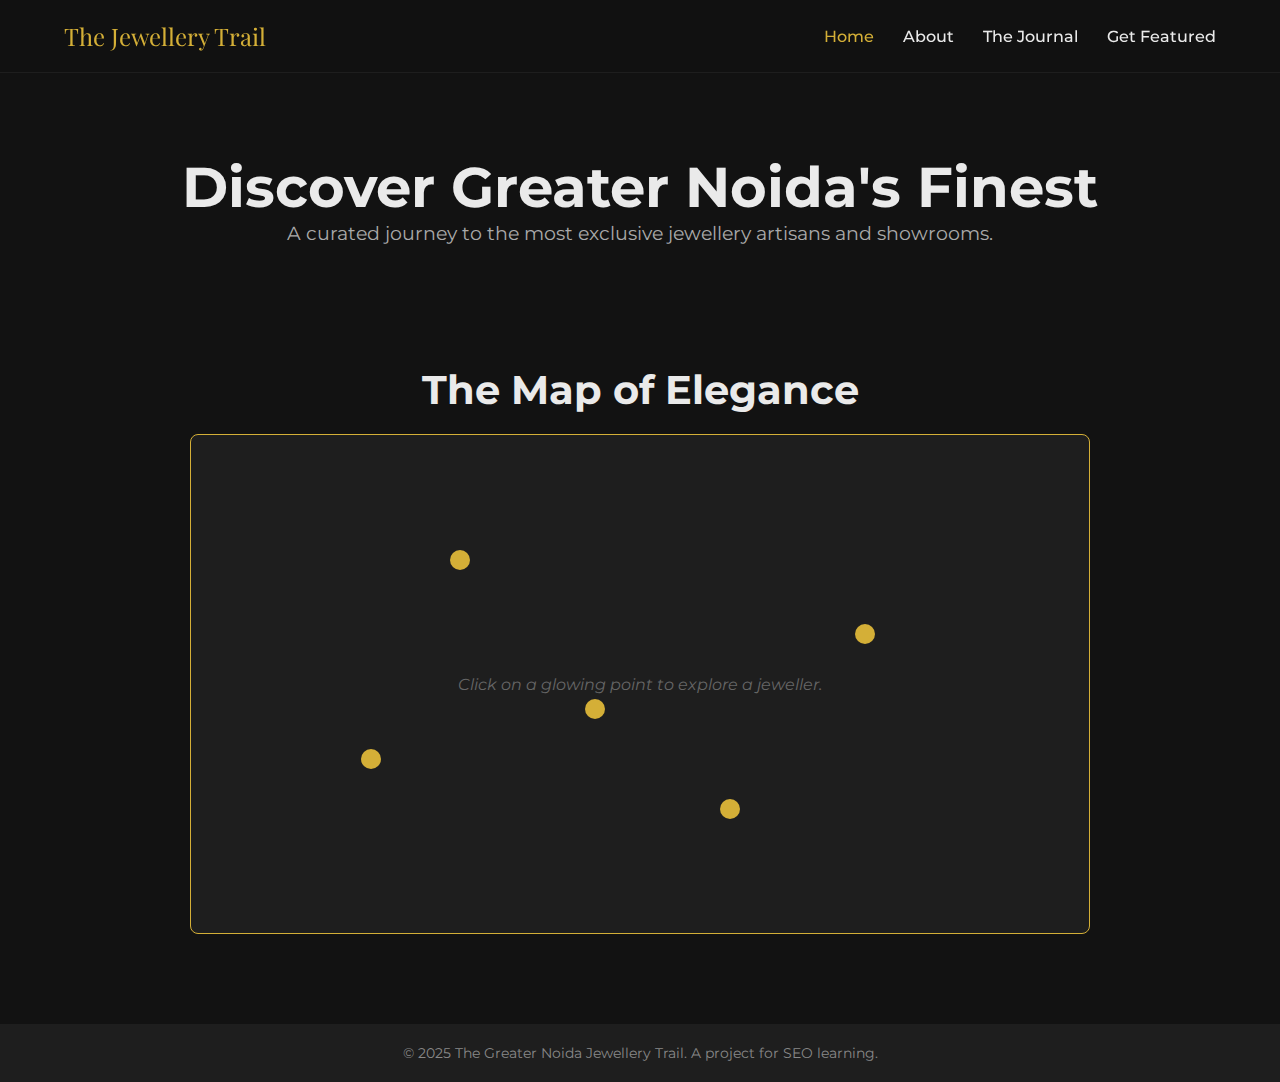
<file: index.html>
<!DOCTYPE html>
<html lang="en">
<head>
    <meta charset="UTF-8">
    <meta name="viewport" content="width=device-width, initial-scale=1.0">
    <title>The Greater Noida Jewellery Trail - Discover Exclusive Jewellers</title>
    <meta name="description" content="Explore a curated map of the finest artisan and luxury jewellers in Greater Noida. Find unique designs, bespoke services, and timeless elegance.">
    <link rel="preconnect" href="https://fonts.googleapis.com"><link rel="preconnect" href="https://fonts.gstatic.com" crossorigin><link href="https://fonts.googleapis.com/css2?family=Playfair+Display:wght@700&family=Montserrat:wght@400;500&display=swap" rel="stylesheet">
    <link rel="stylesheet" href="style.css">
</head>
<body>
    <header>
        <div class="logo"><a href="index.html">The Jewellery Trail</a></div>
        <nav>
            <a href="index.html" class="active">Home</a>
            <a href="about.html">About</a>
            <a href="journal.html">The Journal</a>
            <a href="get-featured.html">Get Featured</a>
        </nav>
    </header>
    <main>
        <section class="hero">
            <h1>Discover Greater Noida's Finest</h1>
            <p>A curated journey to the most exclusive jewellery artisans and showrooms.</p>
        </section>
        <section class="map-container">
            <h2>The Map of Elegance</h2>
            <div class="interactive-map">
                <p class="map-instruction">Click on a glowing point to explore a jeweller.</p>
                <a href="aura-jewels.html" class="hotspot" style="top: 25%; left: 30%;" data-tooltip="Aura Jewels"></a>
                <a href="rajputana-gems.html" class="hotspot" style="top: 40%; left: 75%;" data-tooltip="Rajputana Gems"></a>
                <a href="diamond-atelier.html" class="hotspot" style="top: 65%; left: 20%;" data-tooltip="The Diamond Atelier"></a>
                <a href="kalyan-noida.html" class="hotspot" style="top: 75%; left: 60%;" data-tooltip="Kalyan Jewellers"></a>
                <a href="sunitas-gold-palace.html" class="hotspot" style="top: 55%; left: 45%;" data-tooltip="Sunita's Gold Palace"></a>
            </div>
        </section>
    </main>
    <footer><p>&copy; 2025 The Greater Noida Jewellery Trail. A project for SEO learning.</p></footer>
</body>
</html>
</file>
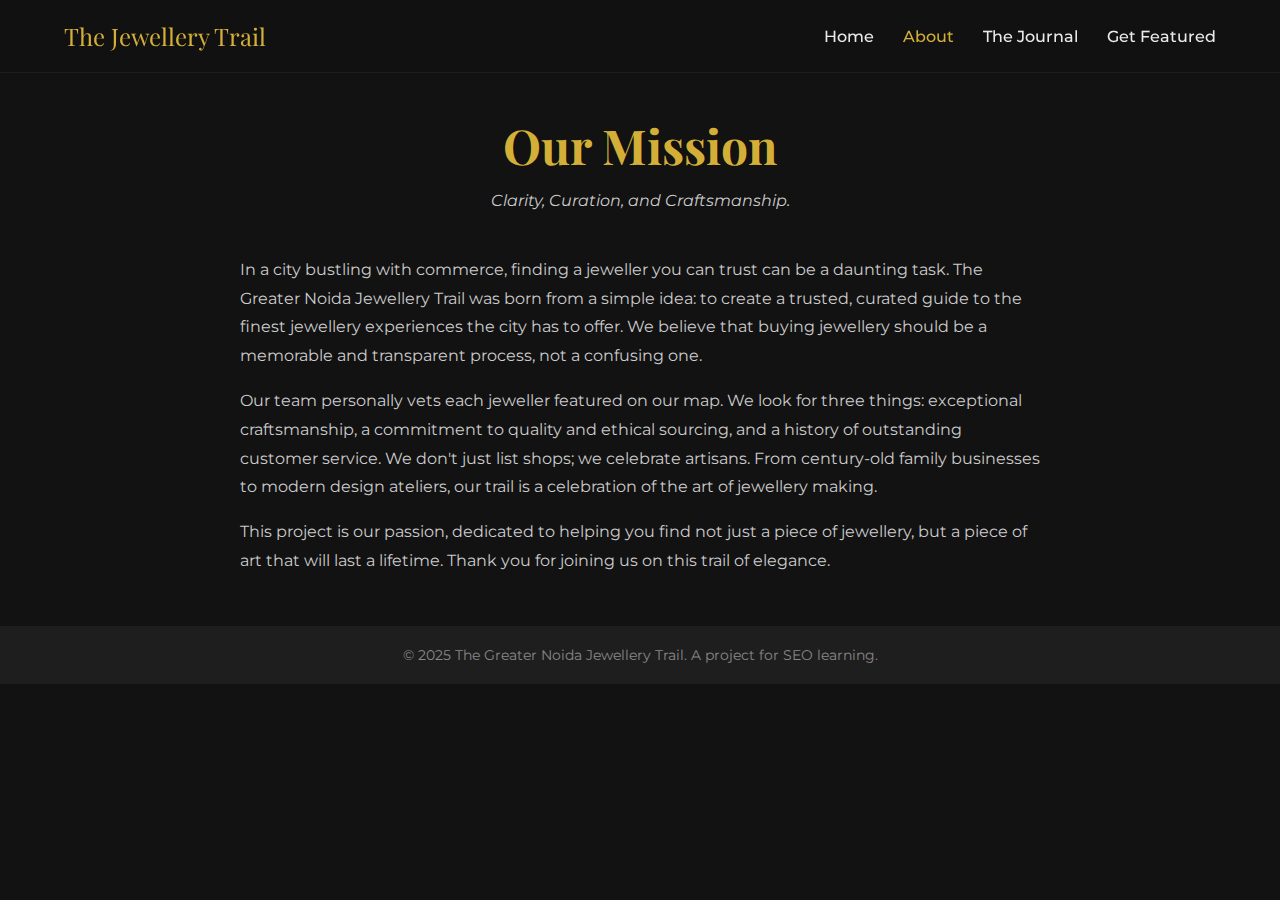
<file: about.html>
<!DOCTYPE html>
<html lang="en">
<head>
    <meta charset="UTF-8">
    <meta name="viewport" content="width=device-width, initial-scale=1.0">
    <title>About Us | The Greater Noida Jewellery Trail</title>
    <meta name="description" content="Learn about our mission to curate and showcase the most trusted and artistic jewellers in Greater Noida, making luxury accessible and transparent.">
    <link rel="preconnect" href="https://fonts.googleapis.com"><link rel="preconnect" href="https://fonts.gstatic.com" crossorigin><link href="https://fonts.googleapis.com/css2?family=Playfair+Display:wght@700&family=Montserrat:wght@400;500&display=swap" rel="stylesheet">
    <link rel="stylesheet" href="style.css">
</head>
<body>
    <header>
        <div class="logo"><a href="index.html">The Jewellery Trail</a></div>
        <nav>
            <a href="index.html">Home</a>
            <a href="about.html" class="active">About</a>
            <a href="journal.html">The Journal</a>
            <a href="get-featured.html">Get Featured</a>
        </nav>
    </header>
    <main class="main-content">
        <div class="about-content">
            <h1>Our Mission</h1>
            <p class="page-tagline">Clarity, Curation, and Craftsmanship.</p>
            <p>In a city bustling with commerce, finding a jeweller you can trust can be a daunting task. The Greater Noida Jewellery Trail was born from a simple idea: to create a trusted, curated guide to the finest jewellery experiences the city has to offer. We believe that buying jewellery should be a memorable and transparent process, not a confusing one.</p>
            <p>Our team personally vets each jeweller featured on our map. We look for three things: exceptional craftsmanship, a commitment to quality and ethical sourcing, and a history of outstanding customer service. We don't just list shops; we celebrate artisans. From century-old family businesses to modern design ateliers, our trail is a celebration of the art of jewellery making.</p>
            <p>This project is our passion, dedicated to helping you find not just a piece of jewellery, but a piece of art that will last a lifetime. Thank you for joining us on this trail of elegance.</p>
        </div>
    </main>
    <footer><p>&copy; 2025 The Greater Noida Jewellery Trail. A project for SEO learning.</p></footer>
</body>
</html>
</file>
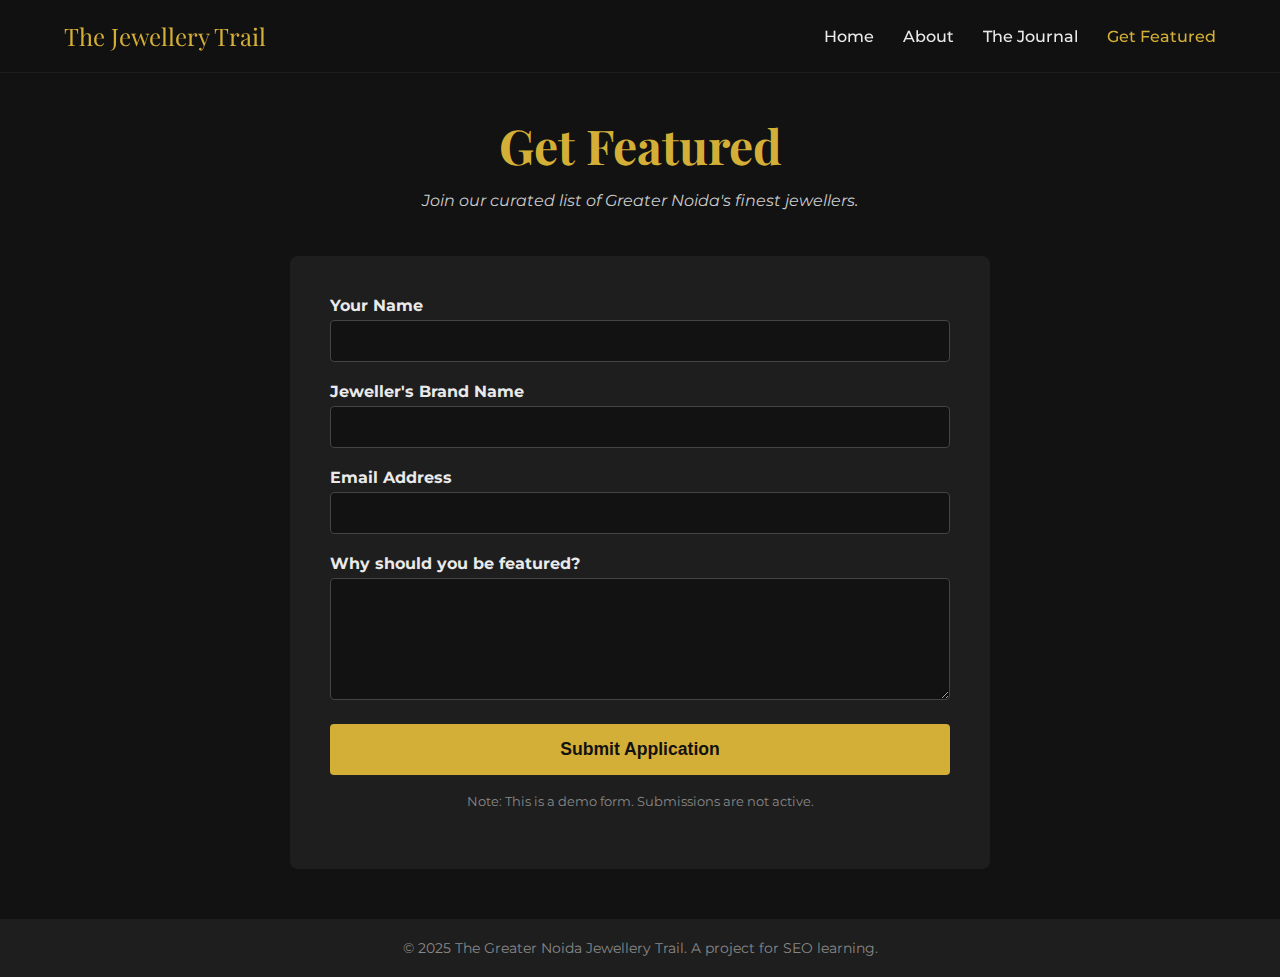
<file: get-featured.html>
<!DOCTYPE html>
<html lang="en">
<head>
    <meta charset="UTF-8">
    <meta name="viewport" content="width=device-width, initial-scale=1.0">
    <title>Get Featured | The Greater Noida Jewellery Trail</title>
    <meta name="description" content="Are you a jeweller in Greater Noida committed to craftsmanship and quality? Contact us to be considered for a feature on our curated Jewellery Trail.">
    <link rel="preconnect" href="https://fonts.googleapis.com"><link rel="preconnect" href="https://fonts.gstatic.com" crossorigin><link href="https://fonts.googleapis.com/css2?family=Playfair+Display:wght@700&family=Montserrat:wght@400;500&display=swap" rel="stylesheet">
    <link rel="stylesheet" href="style.css">
</head>
<body>
    <header>
        <div class="logo"><a href="index.html">The Jewellery Trail</a></div>
        <nav>
            <a href="index.html">Home</a>
            <a href="about.html">About</a>
            <a href="journal.html">The Journal</a>
            <a href="get-featured.html" class="active">Get Featured</a>
        </nav>
    </header>
    <main class="main-content">
        <h1>Get Featured</h1>
        <p class="page-tagline">Join our curated list of Greater Noida's finest jewellers.</p>
        <form class="contact-form">
            <div class="form-group">
                <label for="name">Your Name</label>
                <input type="text" id="name" name="name" required>
            </div>
            <div class="form-group">
                <label for="jeweller-name">Jeweller's Brand Name</label>
                <input type="text" id="jeweller-name" name="jeweller-name" required>
            </div>
            <div class="form-group">
                <label for="email">Email Address</label>
                <input type="email" id="email" name="email" required>
            </div>
            <div class="form-group">
                <label for="message">Why should you be featured?</label>
                <textarea id="message" name="message" rows="6" required></textarea>
            </div>
            <button type="submit" class="submit-btn">Submit Application</button>
            <p style="font-size: 0.8rem; text-align: center; margin-top: 15px; color: #888;">Note: This is a demo form. Submissions are not active.</p>
        </form>
    </main>
    <footer><p>&copy; 2025 The Greater Noida Jewellery Trail. A project for SEO learning.</p></footer>
</body>
</html>
</file>
<file: style.css>
/* --- The Greater Noida Jewellery Trail --- */
/* --- style.css --- */

/* 1. Global Styles & Variables */
:root {
    --dark-bg: #121212;
    --primary-text: #EAEAEA;
    --gold-accent: #D4AF37;
    --secondary-bg: #1E1E1E;
    --font-heading: 'Playfair Display', serif;
    --font-body: 'Montserrat', sans-serif;
}

* { margin: 0; padding: 0; box-sizing: border-box; }

body {
    background-color: var(--dark-bg);
    color: var(--primary-text);
    font-family: var(--font-body);
    animation: fadeIn 0.8s ease-in-out;
}

@keyframes fadeIn { from { opacity: 0; } to { opacity: 1; } }

a { color: var(--gold-accent); text-decoration: none; transition: opacity 0.3s ease; }
a:hover { opacity: 0.8; }

/* 2. Header & Navigation */
header {
    display: flex;
    justify-content: space-between;
    align-items: center;
    padding: 20px 5%;
    background-color: rgba(18, 18, 18, 0.8);
    backdrop-filter: blur(10px);
    border-bottom: 1px solid var(--secondary-bg);
    position: sticky;
    top: 0;
    z-index: 100;
}

.logo { font-family: var(--font-heading); font-size: 1.5rem; color: var(--gold-accent); }
.logo a { text-decoration: none; }

nav a { color: var(--primary-text); text-decoration: none; margin-left: 25px; font-weight: 500; transition: color 0.3s ease; }
nav a:hover, nav a.active { color: var(--gold-accent); }

/* 3. General Page Structure & Footer */
.main-content { max-width: 1000px; margin: 40px auto; padding: 0 5%; }
.main-content h1, .main-content h2 { font-family: var(--font-heading); color: var(--gold-accent); }
.main-content h1 { font-size: 3rem; margin-bottom: 10px; text-align: center; }
.main-content .page-tagline { text-align: center; font-style: italic; color: #ccc; margin-bottom: 40px; }
.main-content p { line-height: 1.8; color: #ccc; margin-bottom: 1rem; }

footer { text-align: center; padding: 20px; margin-top: 50px; background-color: var(--secondary-bg); font-size: 0.9rem; color: #888; }

/* 4. Home Page: Hero & Map */
.hero { text-align: center; padding: 80px 20px; }
.hero h1 { font-size: 3.5rem; }
.hero p { font-size: 1.2rem; color: #aaa; }
.map-container { padding: 40px 0; text-align: center; }
.map-container h2 { font-size: 2.5rem; margin-bottom: 20px; }
.interactive-map {
    position: relative; width: 100%; max-width: 900px; height: 500px;
    background-color: var(--secondary-bg); margin: 0 auto; border: 1px solid var(--gold-accent);
    border-radius: 8px; background-image: url('https://www.transparenttextures.com/patterns/dark-matter.png');
}
.map-instruction { position: absolute; top: 50%; left: 50%; transform: translate(-50%, -50%); color: #666; font-style: italic; }
.hotspot {
    position: absolute; width: 20px; height: 20px; background-color: var(--gold-accent);
    border-radius: 50%; cursor: pointer; box-shadow: 0 0 0 0 rgba(212, 175, 55, 0.7);
    animation: pulse 2s infinite; transform: translate(-50%, -50%); transition: transform 0.3s ease;
}
.hotspot:hover { transform: translate(-50%, -50%) scale(1.3); }
@keyframes pulse { 0% { box-shadow: 0 0 0 0 rgba(212, 175, 55, 0.7); } 70% { box-shadow: 0 0 0 20px rgba(212, 175, 55, 0); } 100% { box-shadow: 0 0 0 0 rgba(212, 175, 55, 0); } }
.hotspot::after {
    content: attr(data-tooltip); position: absolute; bottom: 150%; left: 50%;
    transform: translateX(-50%); background-color: var(--dark-bg); color: var(--gold-accent);
    padding: 5px 10px; border-radius: 4px; white-space: nowrap; opacity: 0;
    transition: opacity 0.3s ease; pointer-events: none;
}
.hotspot:hover::after { opacity: 1; }

/* 5. Jeweller Detail Page */
.jeweller-profile .tagline { text-align: center; font-style: italic; color: #ccc; margin-bottom: 40px; }
.gallery { display: grid; grid-template-columns: 2fr 1fr 1fr; gap: 15px; margin-bottom: 40px; }
.gallery img { width: 100%; height: 100%; object-fit: cover; border-radius: 4px; border: 1px solid var(--secondary-bg); }
.gallery img:first-child { grid-row: 1 / 3; grid-column: 1 / 2; height: 100%; }
.content-section h2 { font-family: var(--font-heading); font-size: 2rem; color: var(--gold-accent); border-bottom: 1px solid var(--secondary-bg); padding-bottom: 10px; margin-bottom: 15px; margin-top: 30px; }
.content-section p, .content-section address { line-height: 1.8; color: #ccc; font-style: normal; }

/* 6. Journal Page */
.journal-grid { display: grid; grid-template-columns: repeat(auto-fit, minmax(300px, 1fr)); gap: 30px; }
.article-card { background-color: var(--secondary-bg); border-radius: 8px; overflow: hidden; transition: transform 0.3s ease, box-shadow 0.3s ease; }
.article-card:hover { transform: translateY(-5px); box-shadow: 0 10px 20px rgba(0,0,0,0.2); }
.article-card img { width: 100%; height: 200px; object-fit: cover; }
.card-content { padding: 20px; }
.card-content h3 { font-family: var(--font-heading); font-size: 1.5rem; margin-bottom: 10px; }
.card-content p { font-size: 0.9rem; color: #aaa; margin-bottom: 20px; }
.card-content a { font-weight: bold; }

/* 7. Article & About Page */
.article-content, .about-content { max-width: 800px; margin: 0 auto; }
.article-content img { width: 100%; height: auto; border-radius: 8px; margin: 30px 0; }
.article-content h2, .article-content h3 { font-family: var(--font-heading); color: var(--gold-accent); margin-top: 30px; margin-bottom: 15px; }

/* 8. Get Featured (Contact Form) */
.contact-form { max-width: 700px; margin: 0 auto; background-color: var(--secondary-bg); padding: 40px; border-radius: 8px; }
.form-group { margin-bottom: 20px; }
.form-group label { display: block; margin-bottom: 5px; font-weight: bold; }
.form-group input, .form-group textarea {
    width: 100%; padding: 12px; border-radius: 4px; border: 1px solid #444;
    background-color: var(--dark-bg); color: var(--primary-text); font-family: var(--font-body);
}
.form-group input:focus, .form-group textarea:focus { outline: none; border-color: var(--gold-accent); }
.submit-btn {
    display: block; width: 100%; padding: 15px; background-color: var(--gold-accent);
    color: var(--dark-bg); font-weight: bold; font-size: 1.1rem;
    border: none; border-radius: 4px; cursor: pointer; transition: background-color 0.3s ease;
}
.submit-btn:hover { background-color: #b89b31; }

/* 9. Responsive Design */
@media (max-width: 768px) {
    header { flex-direction: column; padding: 15px; }
    .logo { margin-bottom: 10px; }
    nav a { margin: 0 10px; }
    .main-content h1, .hero h1 { font-size: 2.5rem; }
    .gallery { grid-template-columns: 1fr; }
}
</file>
